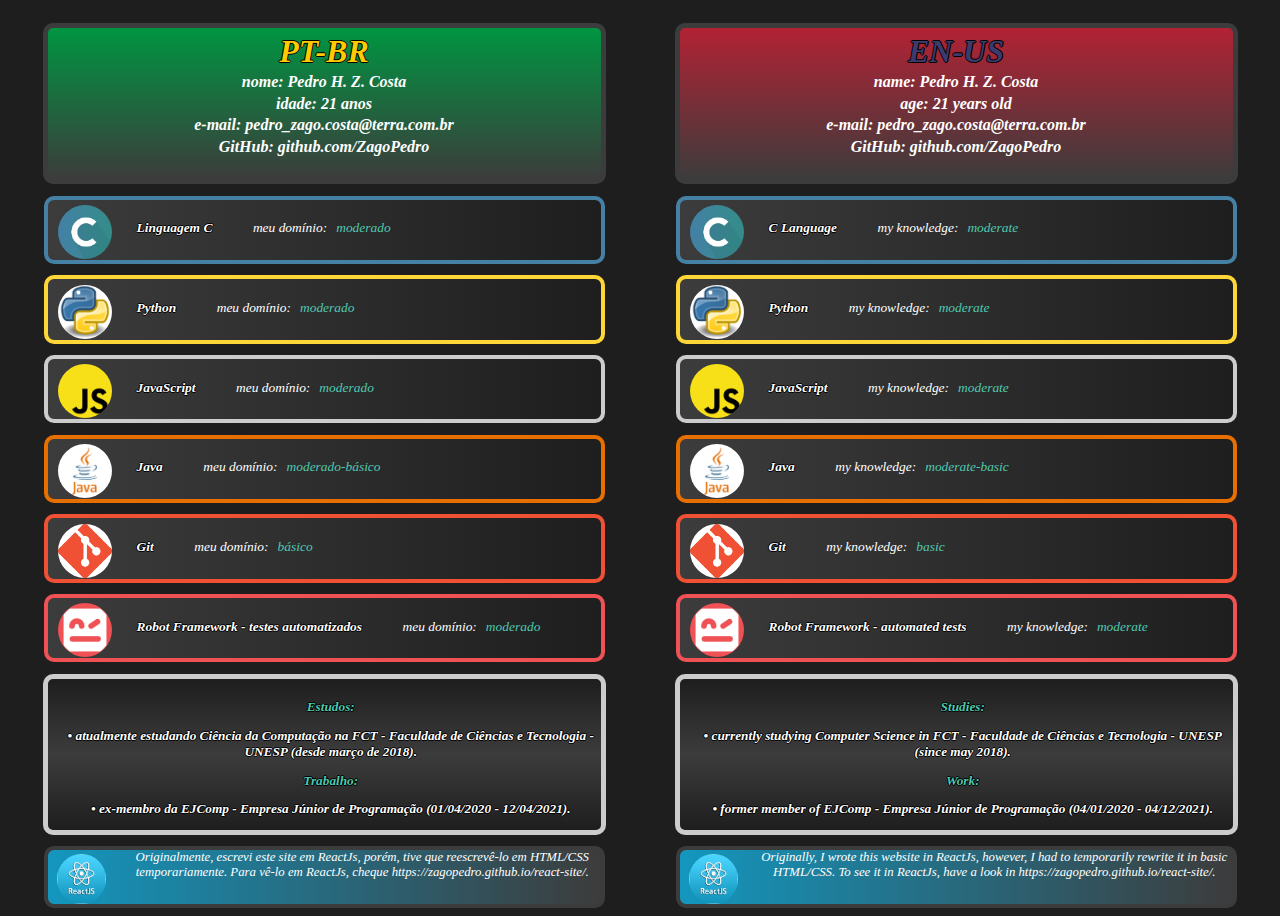
<file: docs/index.html>
<!-- autor: Pedro H. Z. Costa - last update: 08/16/2021 -->

<!DOCTYPE html>
<head>
	<meta charset="UTF-8">
	<link rel = "stylesheet" href = "style.css">
</head>
<body>
	<div id = "ContainerBase">
		<div class = "ContainerColumn"> 
			<div id = "ContainerPortuguese"> 
				<h1 class = "TitleText"; style = "color: #FFCA00"> PT-BR </h1>
				<h4 class = "Paragraph1"> nome: Pedro H. Z. Costa </h4>
                <h4 class = "Paragraph1"> idade: 21 anos </h4>
                <h4 class = "Paragraph1"> e-mail: pedro_zago.costa@terra.com.br </h4>
                <h4 class = "Paragraph1"> GitHub: github.com/ZagoPedro </h4>
			</div>
			<div class = "ContainerPL"; style = "border: 0.54vh solid #4481A5"> 
				<div class = "ContainerRow"> 
					<img class = "Pictures" src = "C.png" alt = "Language C"> </img>
					<h4 class = "Paragraph2-1"> Linguagem C </h4>
                    <h5 class = "Paragraph2-2"> meu domínio: </h5>
                    <h6 class = "Paragraph2-3"> moderado </h6>
				</div>
			</div>
			<div class = "ContainerPL"; style = "border: 0.54vh solid #FFD637"> 
				<div class = "ContainerRow"> 
					<img class = "Pictures" src = "Python.png" alt = "Python"> </img>
					<h4 class = "Paragraph2-1"> Python </h4>
                    <h5 class = "Paragraph2-2"> meu domínio: </h5>
                    <h6 class = "Paragraph2-3"> moderado </h6>
				</div>
			</div>
			<div class = "ContainerPL"; style = "border: 0.54vh solid #CCCCCC"> 
				<div class = "ContainerRow"> 
					<img class = "Pictures" src = "JavaScript.png" alt = "JavaScript"> </img>
					<h4 class = "Paragraph2-1"> JavaScript </h4>
                    <h5 class = "Paragraph2-2"> meu domínio: </h5>
                    <h6 class = "Paragraph2-3"> moderado </h6>
				</div>
			</div>
			<div class = "ContainerPL"; style = "border: 0.54vh solid #E76F00"> 
				<div class = "ContainerRow"> 
					<img class = "Pictures" src = "Java.png" alt = "Java"> </img>
					<h4 class = "Paragraph2-1"> Java </h4>
                    <h5 class = "Paragraph2-2"> meu domínio: </h5>
                    <h6 class = "Paragraph2-3"> moderado-básico </h6>
				</div>
			</div>
			<div class = "ContainerPL"; style = "border: 0.54vh solid #F05033"> 
				<div class = "ContainerRow"> 
					<img class = "Pictures" src = "Git.png" alt = "Git"> </img>
					<h4 class = "Paragraph2-1"> Git </h4>
                    <h5 class = "Paragraph2-2"> meu domínio: </h5>
                    <h6 class = "Paragraph2-3"> básico </h6>
				</div>
			</div>
			<div class = "ContainerPL"; style = "border: 0.54vh solid #EF5154"> 
				<div class = "ContainerRow"> 
					<img class = "Pictures" src = "RobotFramework.png" alt = "Robot Framework"> </img>
					<h4 class = "Paragraph2-1"> Robot Framework - testes automatizados </h4>
                    <h5 class = "Paragraph2-2"> meu domínio: </h5>
                    <h6 class = "Paragraph2-3"> moderado </h6>
				</div>
			</div>
			<div class = "ContainerExperience">
				<h4 class = "Paragraph3"; style = "color: #4EC9B0;"> Estudos: </h4>
				<h4 class = "Paragraph3"> • atualmente estudando Ciência da Computação na FCT - Faculdade de Ciências e Tecnologia - UNESP (desde março de 2018). </h4>
				<h4 class = "Paragraph3"; style = "color: #4EC9B0"> Trabalho: </h4>
				<h4 class = "Paragraph3"> • ex-membro da EJComp - Empresa Júnior de Programação (01/04/2020 - 12/04/2021). </h4>
				<h4 class = "Paragraph3"> • atualmente trabalhando para a prefeitura de Presidente Prudente no Laboratório de Testes de Software (desde novembro de 2020). </h4>
				<h4 class = "Paragraph3"> <br> </h4>
			</div>
			<div class = "ContainerReact"> 
				<div class = "ContainerRow"> 
				 	<img class = "PictureReact" src = "ReactJs.png" alt = "ReactJs"> </img>
				 	<h4 class = "Paragraph4"> Originalmente, escrevi este site em ReactJs, porém, tive que reescrevê-lo em HTML/CSS temporariamente. Para vê-lo em ReactJs, cheque https://zagopedro.github.io/react-site/. </h4>
				</div>
			</div>
		</div>
		<div class = "ContainerColumn"> 
			<div id = "ContainerEnglish"> 
				<h1 class = "TitleText"; style = "color: #3C3B6E"> EN-US </h1>
				<h4 class = "Paragraph1"> name: Pedro H. Z. Costa </h4>
                <h4 class = "Paragraph1"> age: 21 years old </h4>
                <h4 class = "Paragraph1"> e-mail: pedro_zago.costa@terra.com.br </h4>
                <h4 class = "Paragraph1"> GitHub: github.com/ZagoPedro </h4>
			</div>
			<div class = "ContainerPL"; style = "border: 0.54vh solid #4481A5"> 
				<div class = "ContainerRow"> 
					<img class = "Pictures" src = "C.png" alt = "Language C"> </img>
					<h4 class = "Paragraph2-1"> C Language </h4>
                    <h5 class = "Paragraph2-2"> my knowledge: </h5>
                    <h6 class = "Paragraph2-3"> moderate </h6>
				</div>
			</div>
			<div class = "ContainerPL"; style = "border: 0.54vh solid #FFD637"> 
				<div class = "ContainerRow"> 
					<img class = "Pictures" src = "Python.png" alt = "Python"> </img>
					<h4 class = "Paragraph2-1"> Python </h4>
                    <h5 class = "Paragraph2-2"> my knowledge: </h5>
                    <h6 class = "Paragraph2-3"> moderate </h6>
				</div>
			</div>
			<div class = "ContainerPL"; style = "border: 0.54vh solid #CCCCCC"> 
				<div class = "ContainerRow"> 
					<img class = "Pictures" src = "JavaScript.png" alt = "JavaScript"> </img>
					<h4 class = "Paragraph2-1"> JavaScript </h4>
                    <h5 class = "Paragraph2-2"> my knowledge: </h5>
                    <h6 class = "Paragraph2-3"> moderate </h6>
				</div>
			</div>
			<div class = "ContainerPL"; style = "border: 0.54vh solid #E76F00"> 
				<div class = "ContainerRow"> 
					<img class = "Pictures" src = "Java.png" alt = "Java"> </img>
					<h4 class = "Paragraph2-1"> Java </h4>
                    <h5 class = "Paragraph2-2"> my knowledge: </h5>
                    <h6 class = "Paragraph2-3"> moderate-basic </h6>
				</div>
			</div>
			<div class = "ContainerPL"; style = "border: 0.54vh solid #F05033"> 
				<div class = "ContainerRow"> 
					<img class = "Pictures" src = "Git.png" alt = "Git"> </img>
					<h4 class = "Paragraph2-1"> Git </h4>
                    <h5 class = "Paragraph2-2"> my knowledge: </h5>
                    <h6 class = "Paragraph2-3"> basic </h6>
				</div>
			</div>
			<div class = "ContainerPL"; style = "border: 0.54vh solid #EF5154"> 
				<div class = "ContainerRow"> 
					<img class = "Pictures" src = "RobotFramework.png" alt = "Robot Framework"> </img>
					<h4 class = "Paragraph2-1"> Robot Framework - automated tests </h4>
                    <h5 class = "Paragraph2-2"> my knowledge: </h5>
                    <h6 class = "Paragraph2-3"> moderate </h6>
				</div>
			</div>
			<div class = "ContainerExperience">
				<h4 class = "Paragraph3"; style = "color: #4EC9B0;"> Studies: </h4>
				<h4 class = "Paragraph3"> • currently studying Computer Science in FCT - Faculdade de Ciências e Tecnologia - UNESP (since may 2018). </h4>
				<h4 class = "Paragraph3"; style = "color: #4EC9B0"> Work: </h4>
				<h4 class = "Paragraph3"> • former member of EJComp - Empresa Júnior de Programação (04/01/2020 - 04/12/2021). </h4>
				<h4 class = "Paragraph3"> • currently working for the city hall of Presidente Prudente in the Software Testing Lab (since november 2020). </h4>
				<h4 class = "Paragraph3"> <br> </h4>
			</div>
			<div class = "ContainerReact"> 
				<div class = "ContainerRow"> 
				 	<img class = "PictureReact" src = "ReactJs.png" alt = "ReactJs"> </img>
				 	<h4 class = "Paragraph4"> Originally, I wrote this website in ReactJs, however, I had to temporarily rewrite it in basic HTML/CSS. To see it in ReactJs, have a look in https://zagopedro.github.io/react-site/. </h4>
				</div>
			</div>
		</div>
	</div>
</body>
</html>
</file>
<file: docs/style.css>
/* autor: Pedro H. Z. Costa - last update: 08/17/2021 */

head { display: none; }

body {
	background-color: #1E1E1E;
    font-family: Cambria;
    font-style: italic;
    color: #FFFFFF;
}

::-webkit-scrollbar {
	background: #1E1E1E;
}

::-webkit-scrollbar-thumb {
	background: #3C3C3C;
}

#ContainerBase {
	display: flex;
    justify-content: space-around;
    height: 100vh;
}

.ContainerRow {
	display: flex;
    flex-direction: row;
}

.ContainerColumn {
	display: flex;
    flex-direction: column;
    width: 50%;
    align-items: center;
}

#ContainerPortuguese {
	margin-top: 1.7vh;
    height: 25%;
    width: 87.5%;
    background-image: linear-gradient(#009541 ,#3C3C3C);
    border-radius: 10px;
    border: 0.6vh solid #3C3C3C;
    text-align: center;
    overflow: auto;
}
#ContainerPortuguese:hover { box-shadow:  0 0 15px #FFFFFF; }


#ContainerEnglish {
	margin-top: 1.7vh;
    height: 25%;
    width: 87.5%;
    background-image: linear-gradient(#B22234 ,#3C3C3C);
    border-radius: 10px;
    border: 0.6vh solid #3C3C3C;
    text-align: center;
    overflow: auto;
}
#ContainerEnglish:hover { box-shadow:  0 0 15px #FFFFFF; }


.TitleText {
	text-shadow: -1px 0 black, 0 1px black, 1px 0 black, 0 -1px black;
    margin-inline-start: 0px;
    margin-block-start: 0px;
    margin-top: 0.50vh; 
    margin-block-end: 0.35vh;
    margin-inline-end: 0px;
}

.Paragraph1 {
	margin-bottom: 0.4vh;
    margin-inline-start: 0px;
    margin-block-start: 0px;
}

.ContainerPL {
	margin-top: 1.25vh;
    height: 10%;
    width: 87.5%;
    background-image: linear-gradient(to right, #3C3C3C, #1E1E1E);
    border-radius: 10px;
    text-align: center;
}
.ContainerPL:hover { box-shadow:  0 0 15px #FFFFFF; }


.Paragraph2-1 {
	font-size: 1.05vw;
    margin-bottom: 4px;
    margin-inline-start: 1.5vh;
    margin-block-start: 2.3vh;
    text-shadow: -1px 0 black, 0 1px black, 1px 0 black, 0 -1px black; 
}

.Paragraph2-2 {
	font-size: 1.05vw;
    margin-bottom: 4px;
    margin-inline-start: 4.5vh;
    margin-block-start: 2.3vh;
    font-weight: normal;
    text-align: center;
}

.Paragraph2-3 {
	font-size: 1.05vw;
    color: #4EC9B0;
    margin-bottom: 4px;
    margin-inline-start: 1vh;
    margin-block-start: 2.3vh;
    font-weight: normal;
    text-align: center;
}

.Pictures {
	height: 6vh;
    width: 6vh;
    border-radius: 50%;
    margin-top: 0.6vh;
    margin-right: 1.2vh;
    margin-left: 1.2vh;
}

.ContainerExperience {
	margin-top: 1.25vh;
    height: 25%;
    width: 87.5%;
    background-image: linear-gradient(#1E1E1E ,#3C3C3C, #1E1E1E);
    border-radius: 10px;
    border: 0.6vh solid #CCCCCC;
    text-align: center;
    overflow-y: auto;
}
.ContainerExperience:hover { box-shadow:  0 0 15px #FFFFFF; }


.Paragraph3 {
	font-size: 1.04vw;
    margin-block-end: -8px;
    margin-inline-start: 1.5vh;
    margin-block-start: 2.3vh;
    text-shadow: -1px 0 black, 0 1px black, 1px 0 black, 0 -1px black; 
}

.ContainerReact {
	margin-top: 1.25vh;
    height: 8%;
    width: 87.5%;
    background-image: linear-gradient(to right, #1397BF ,#3C3C3C);
    border-radius: 10px;
    border: 0.5vh solid #3C3C3C;
    text-align: center;
}
.ContainerReact:hover { box-shadow:  0 0 15px #FFFFFF; }


.Paragraph4 {
	font-weight: normal;
	font-size: 1vw;
    margin-bottom: 4px;
    margin-inline-start: 1.5vh;
    margin-block-start: 0;
    margin-inline-end: 0.5vh;
}

.PictureReact {
	height: 5.5vh;
    width: 5.5vh;
    border-radius: 50%;
    margin-top: 0.5vh;
    margin-right: 1vh;
    margin-left: 1vh;
}
</file>
